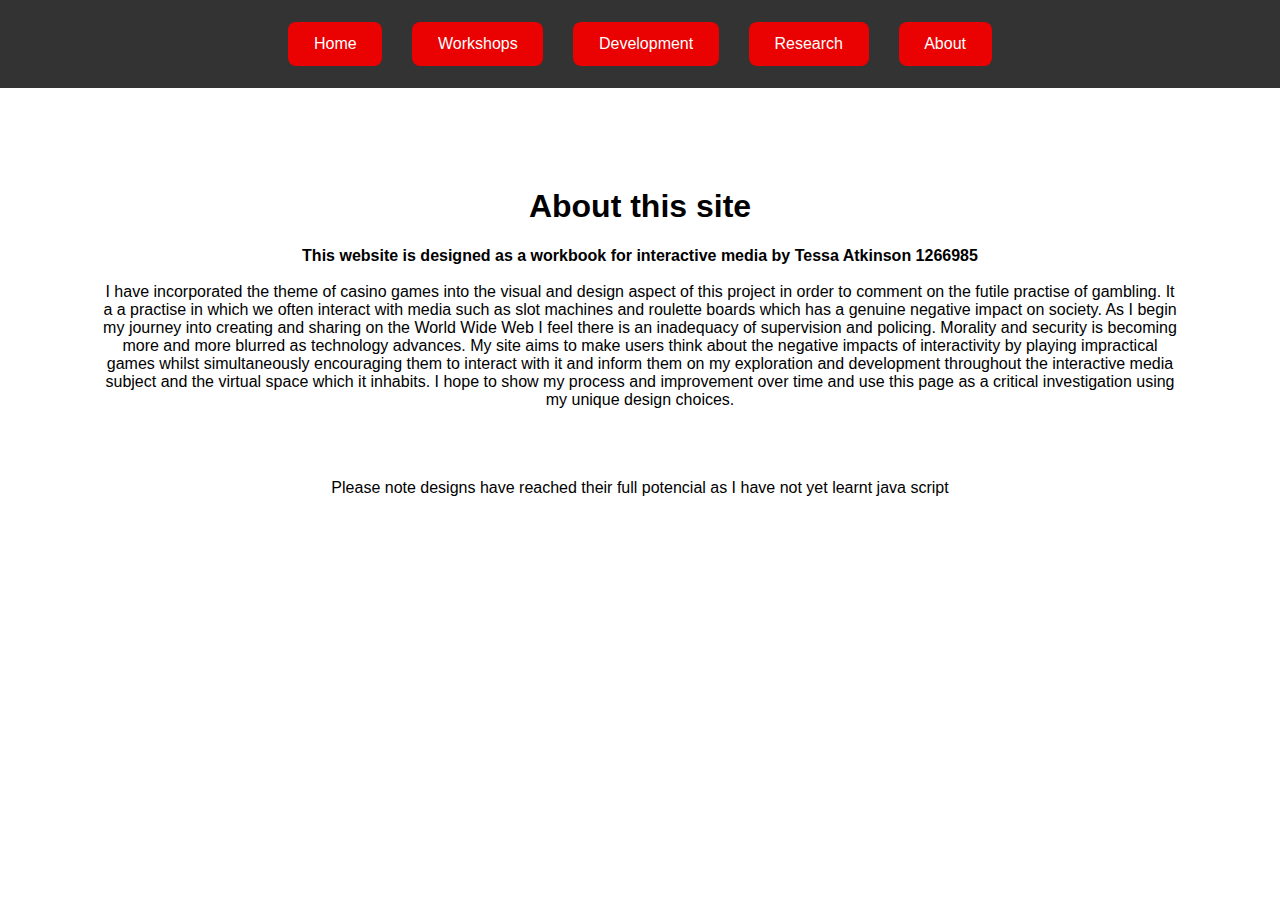
<file: html/about.html>
<!DOCTYPE html>
<html lang="en">
<head>
    <meta charset="UTF-8">
    <meta name="viewport" content="width=device-width, initial-scale=1.0">
    <title>Document</title>
    <link rel="stylesheet" href="../style.css">
</head>
<body>
    <div class="directory">
        <div class="button"><a href="../index.html">Home</a></div>
        <div class="button"><a href="workshops.html">Workshops</a></div>
        <div class="button"><a href="development.html" >Development</a></div>
        <div class="button"><a href="research.html" >Research</a></div>
        <div class="button"><a href="about.html">About</a></div>
        </div>
    <div class="content"><h1>About this site</h1><p><strong>This website is designed as a workbook for interactive media by Tessa Atkinson 1266985</strong> <br><br>
    I have incorporated the theme of casino games into the visual and design aspect of this project in order to comment on the futile practise of gambling. It a a practise in which we often interact with media such as slot machines and roulette boards which has a genuine negative impact on society. As I begin my journey into creating and sharing on the World Wide Web I feel there is an inadequacy of supervision and policing. Morality and security is becoming more and more blurred as technology advances. My site aims to make users think about the negative impacts of interactivity by playing impractical games whilst simultaneously encouraging them to interact with it and inform them on my exploration and development throughout the interactive media subject and the virtual space which it inhabits. I hope to show my process and improvement over time and use this page as a critical investigation using my unique design choices.</p>
    <br><br><br> Please note designs have reached their full potencial as I have not yet learnt java script</div>

</body>
</html>
</file>
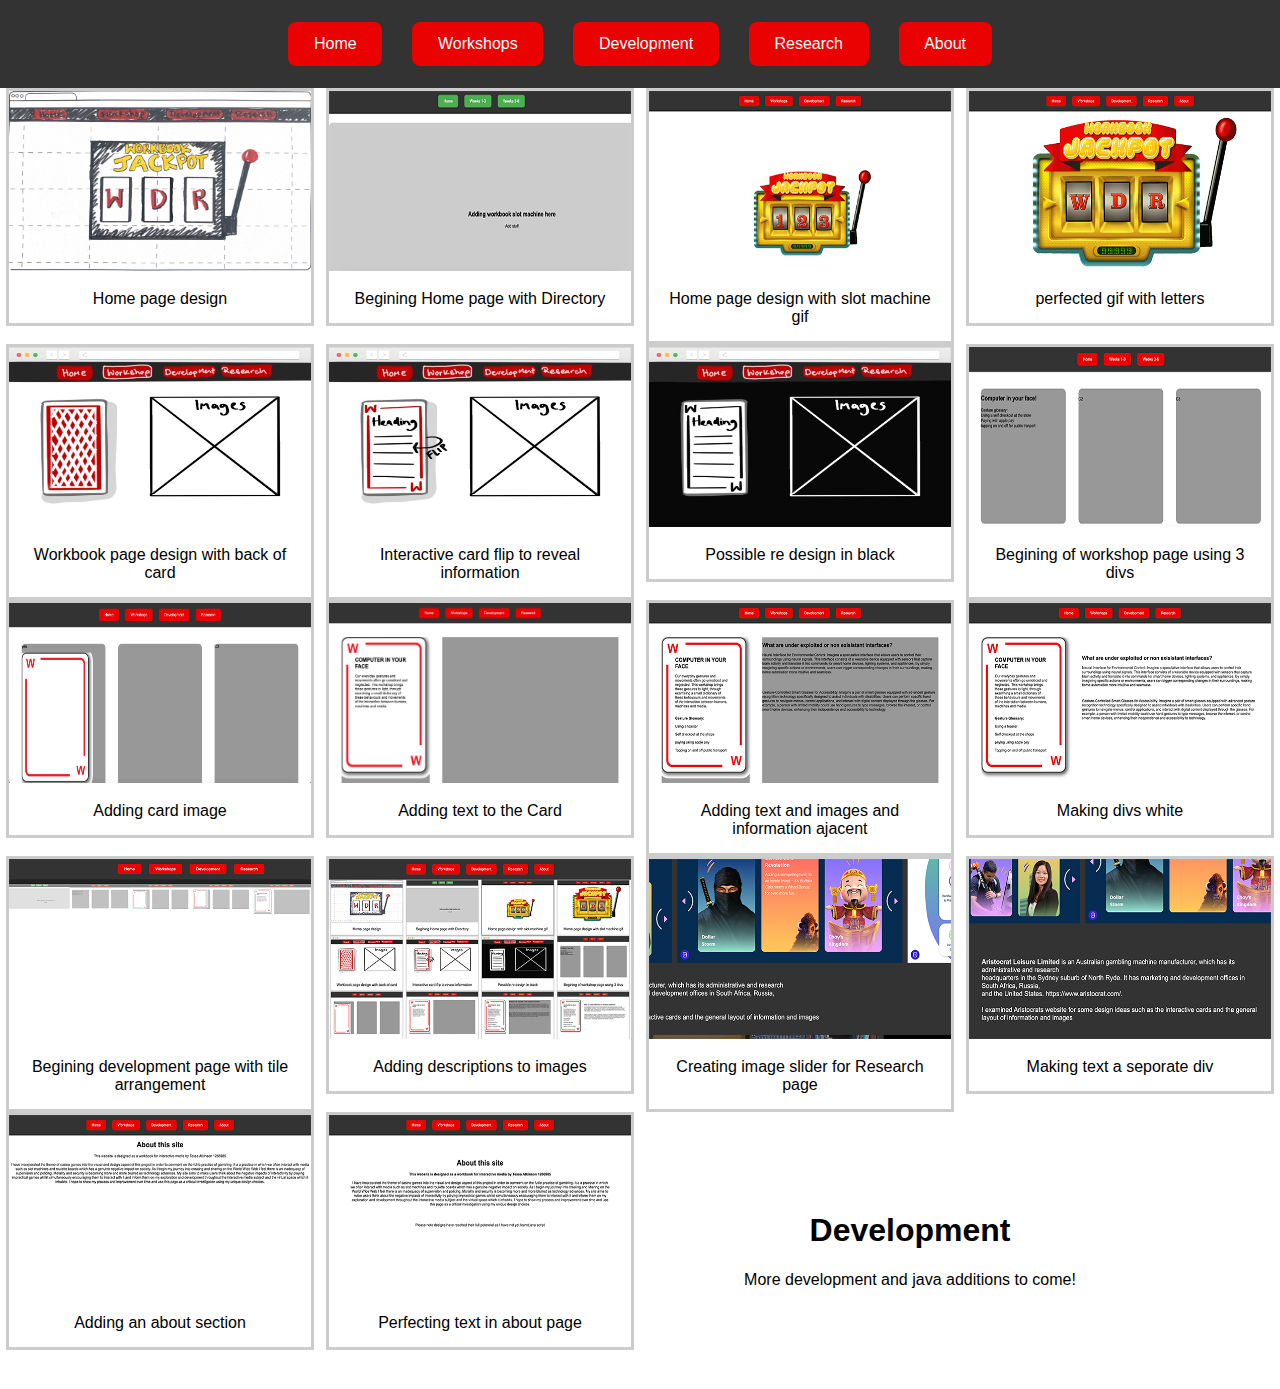
<file: html/development.html>
<!DOCTYPE html>
<html lang="en">
<head>
  <meta charset="UTF-8">
  <meta name="viewport" content="width=device-width, initial-scale=1.0">
  <title>Document</title>
  <link rel="stylesheet" href="../style.css">
</head>
<body>
  <div class="directory">
    <div class="button"><a href="../index.html">Home</a></div>
    <div class="button"><a href="workshops.html">Workshops</a></div>
    <div class="button"><a href="development.html" >Development</a></div>
    <div class="button"><a href="research.html" >Research</a></div>
    <div class="button"><a href="about.html">About</a></div>
  </div>

  <div class="responsive">
    <div class="gallery">
      <a target="_blank" href="../images/web page home.jpg">
        <img src="../images/webpagehome.jpg" alt="Home page design">
      </a>
      <div class="desc">Home page design</div>
    </div>
  </div>

  <div class="responsive">
    <div class="gallery">
      <a target="_blank" href="../images/H1.png">
        <img src="../images/H1.png" alt="Begining Home page with Directory">
      </a>
      <div class="desc">Begining Home page with Directory</div>
    </div>
  </div>

  <div class="responsive">
    <div class="gallery">
      <a target="_blank" href="../images/H2.png">
        <img src="../images/H2.png" alt="Home page design with slot machine gif">
      </a>
      <div class="desc">Home page design with slot machine gif</div>
    </div>
  </div>



  <div class="responsive">
    <div class="gallery">
      <a target="_blank" href="../images/H3.png">
        <img src="../images/H3.png" alt="perfected gif with letters">
      </a>
      <div class="desc">perfected gif with letters</div>
    </div>
  </div>

  <div class="clearfix"></div>

  <div class="responsive">
    <div class="gallery">
      <a target="_blank" href="../images/Wdrawing1.jpg">
        <img src="../images/Wdrawing1.jpg" alt="Workbook page design with back of card">
      </a>
      <div class="desc">Workbook page design with back of card</div>
    </div>
  </div>

  <div class="responsive">
    <div class="gallery">
      <a target="_blank" href="../images/Wdrawing2.jpg">
        <img src="../images/Wdrawing2.jpg" alt="Interactive card flip to reveal information">
      </a>
      <div class="desc">Interactive card flip to reveal information</div>
    </div>
  </div>

  <div class="responsive">
    <div class="gallery">
      <a target="_blank" href="../images/Wdrawing3.jpg">
        <img src="../images/Wdrawing3.jpg" alt="Possible re design in black">
      </a>
      <div class="desc">Possible re design in black</div>
    </div>
  </div>



  <div class="responsive">
    <div class="gallery">
      <a target="_blank" href="../images/W1.png">
        <img src="../images/W1.png" alt="Begining of workshop page using 3 divs">
      </a>
      <div class="desc">Begining of workshop page using 3 divs </div>
    </div>
  </div>

  <div class="clearfix"></div>

  <div class="responsive">
    <div class="gallery">
      <a target="_blank" href="../images/W2.png">
        <img src="../images/W2.png" alt="Adding card image">
      </a>
      <div class="desc">Adding card image </div>
    </div>
  </div>


  <div class="responsive">
    <div class="gallery">
      <a target="_blank" href="../images/W3.png">
        <img src="../images/W3.png" alt="Adding text to the Card">
      </a>
      <div class="desc">Adding text to the Card</div>
    </div>
  </div>

  <div class="responsive">
    <div class="gallery">
      <a target="_blank" href="../images/W4.png">
        <img src="../images/W4.png" alt="Adding text and images and information ajacent">
      </a>
      <div class="desc">Adding text and images and information ajacent</div>
    </div>
  </div>

  <div class="responsive">
    <div class="gallery">
      <a target="_blank" href="../images/W5.png">
        <img src="../images/W5.png" alt="Making divs white">
      </a>
      <div class="desc">Making divs white</div>
    </div>
  </div>
  <div class="clearfix"></div>

  <div class="responsive">
    <div class="gallery">
      <a target="_blank" href="../images/D1.png">
        <img src="../images/D1.png" alt="Begining development page with tile arrangement">
      </a>
      <div class="desc">Begining development page with tile arrangement</div>
    </div>
  </div>

  <div class="responsive">
    <div class="gallery">
      <a target="_blank" href="../images/D2.png">
        <img src="../images/D2.png" alt="Adding descriptions to images">
      </a>
      <div class="desc">Adding descriptions to images</div>
    </div>
  </div>

  <div class="responsive">
    <div class="gallery">
      <a target="_blank" href="../images/R1.png">
        <img src="../images/R1.png" alt="Creating slider for Research page with text in slider">
      </a>
      <div class="desc">Creating image slider for Research page</div>
    </div>
  </div>

  <div class="responsive">
    <div class="gallery">
      <a target="_blank" href="../images/R2.png">
        <img src="../images/R2.png" alt="Making text a seporate div">
      </a>
      <div class="desc">Making text a seporate div</div>
    </div>
  </div>
  <div class="clearfix"></div>

  <div class="responsive">
    <div class="gallery">
      <a target="_blank" href="../images/A1.png">
        <img src="../images/A1.png" alt="Adding an about section">
      </a>
      <div class="desc">Adding an about section</div>
    </div>
  </div>

  <div class="responsive">
    <div class="gallery">
      <a target="_blank" href="../images/A2.png">
        <img src="../images/A2.png" alt="Perfecting text in about page">
      </a>
      <div class="desc">Perfecting text in about page</div>
    </div>
  </div>
  <div class="content">
    <h1>Development</h1>
    <p>More development and java additions to come!</p>
  </div>
</body>
</html>
</file>
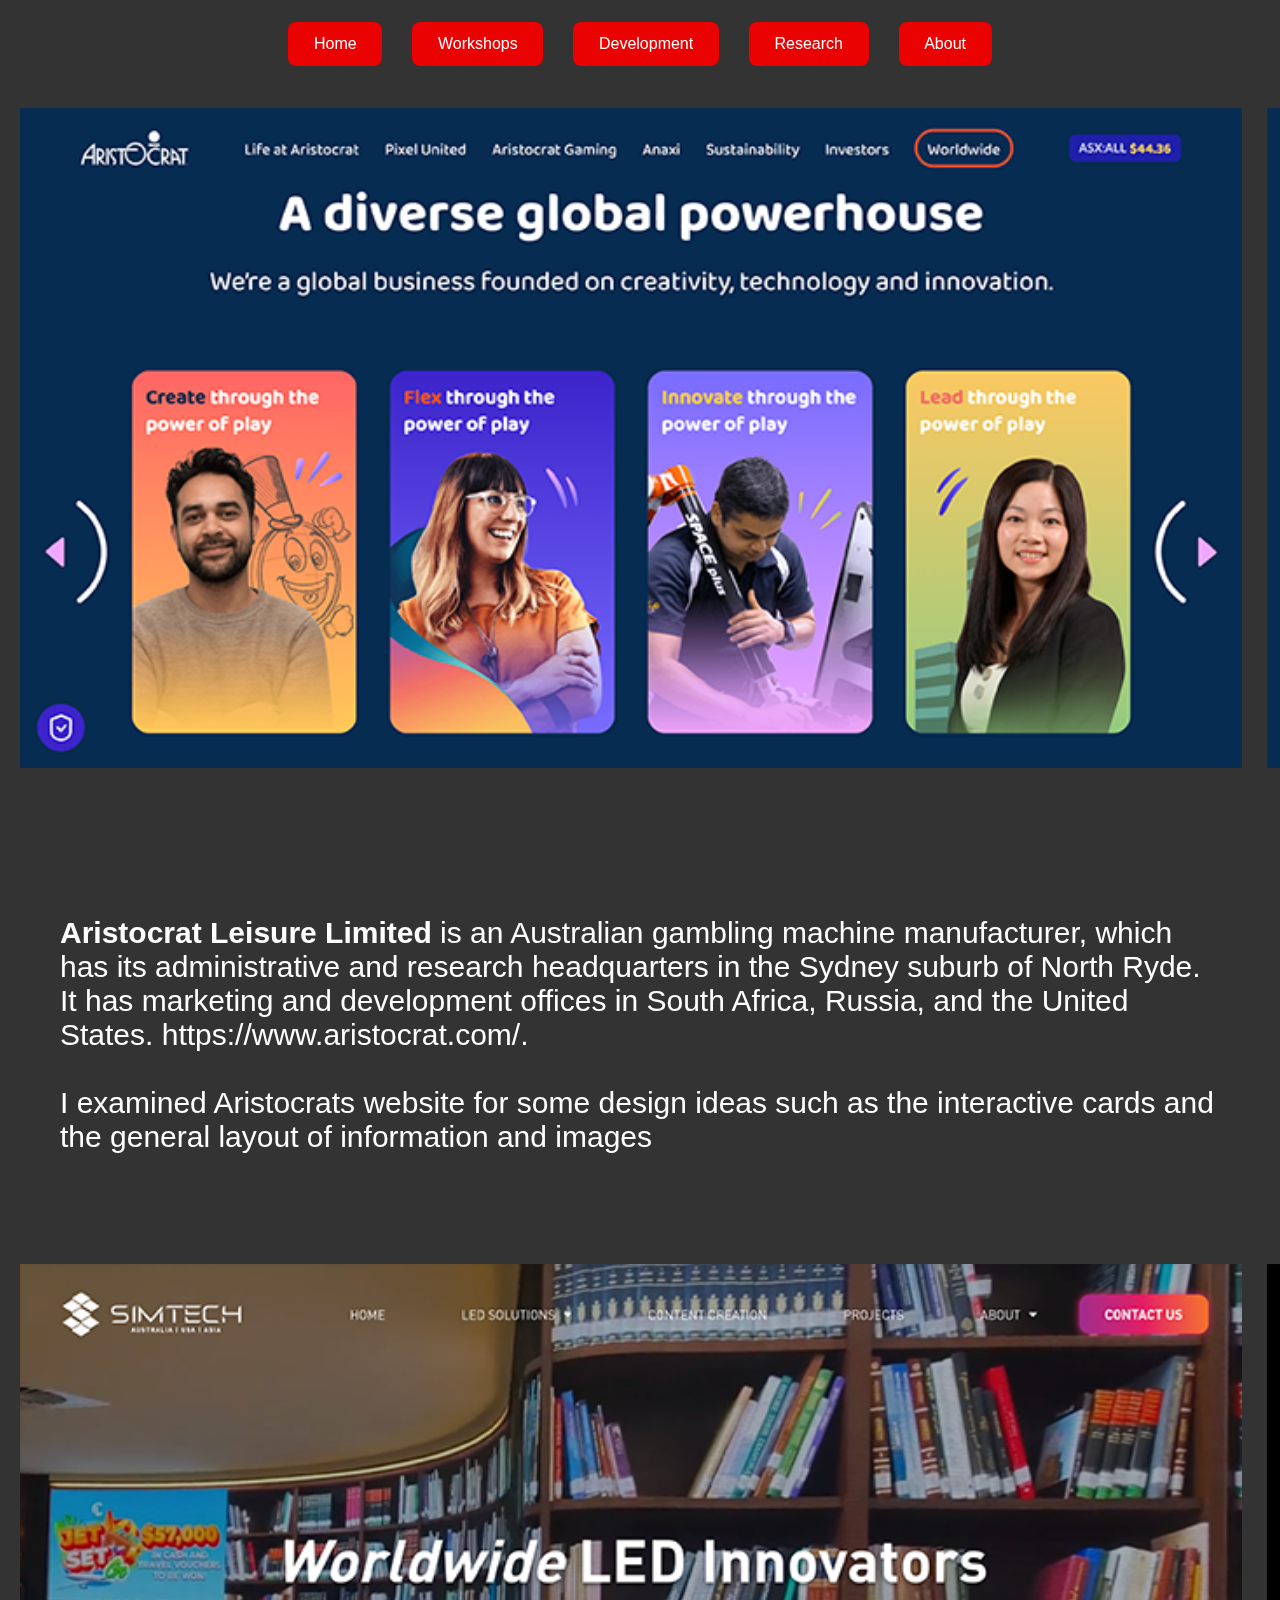
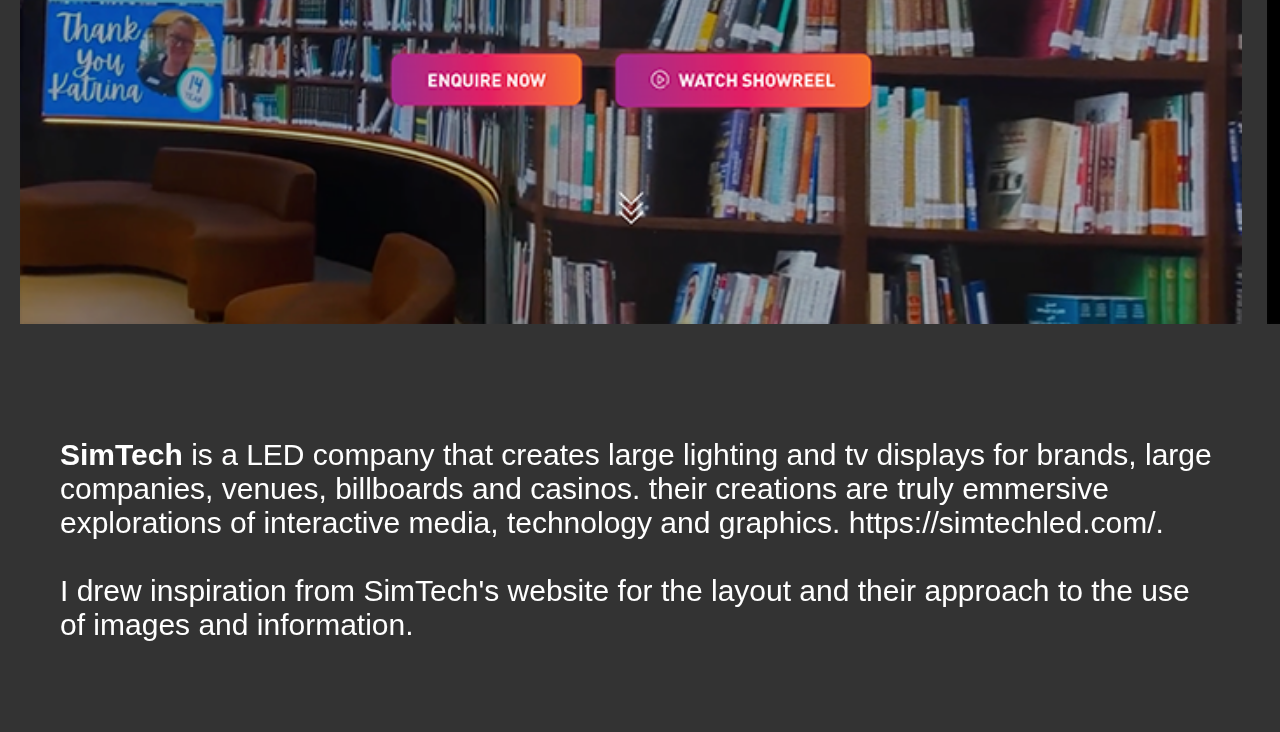
<file: html/research.html>
<!DOCTYPE html>
<html lang="en">
<head>
  <meta charset="UTF-8">
  <meta name="viewport" content="width=device-width, initial-scale=1.0">
  <title>Document</title>
  <link rel="stylesheet" href="../style.css">
</head>
<body> 
  <div class="directory">
    <div class="button"><a href="../index.html">Home</a></div>
    <div class="button"><a href="workshops.html">Workshops</a></div>
    <div class="button"><a href="development.html" >Development</a></div>
    <div class="button"><a href="research.html" >Research</a></div>
    <div class="button"><a href="about.html">About</a></div>
  </div>
  <div class="scroll-container">
    <img src="../images/aristocrat1.png" alt="aristocrat website 1">
    <img src="../images/aristocrat2.png" alt="aristocrat website 2">
    <img src="../images/aristocrat3.png" alt="aristocrat website 3">
  </div>
  <div class="research_text"><p>
    <br> <strong>Aristocrat Leisure Limited</strong> is an Australian gambling machine manufacturer, which has its administrative and research headquarters in the Sydney suburb of North Ryde. It has marketing and development offices in South Africa, Russia, and the United States. https://www.aristocrat.com/.
    <br> <br> I examined Aristocrats website for some design ideas such as the interactive cards and the general layout of information and images 
  </p></div>

  <div class="scroll-container">
    <img src="../images/simtech1.png" alt="simtech website 1">
    <img src="../images/simtech2.png" alt="simtech website 1t">
    <img src="../images/simtech3.png" alt="simtech website 1">
  </div>
  <div class="research_text"><p>
    <strong>SimTech</strong> is a LED company that creates large lighting and tv displays for brands, large companies, venues, billboards and casinos. their creations are truly emmersive explorations of interactive media, technology and graphics. https://simtechled.com/.
    <br> <br> I drew inspiration from SimTech's website for the layout and their approach to the use of images and information.

  </p></div>
</body>
</html>
</file>
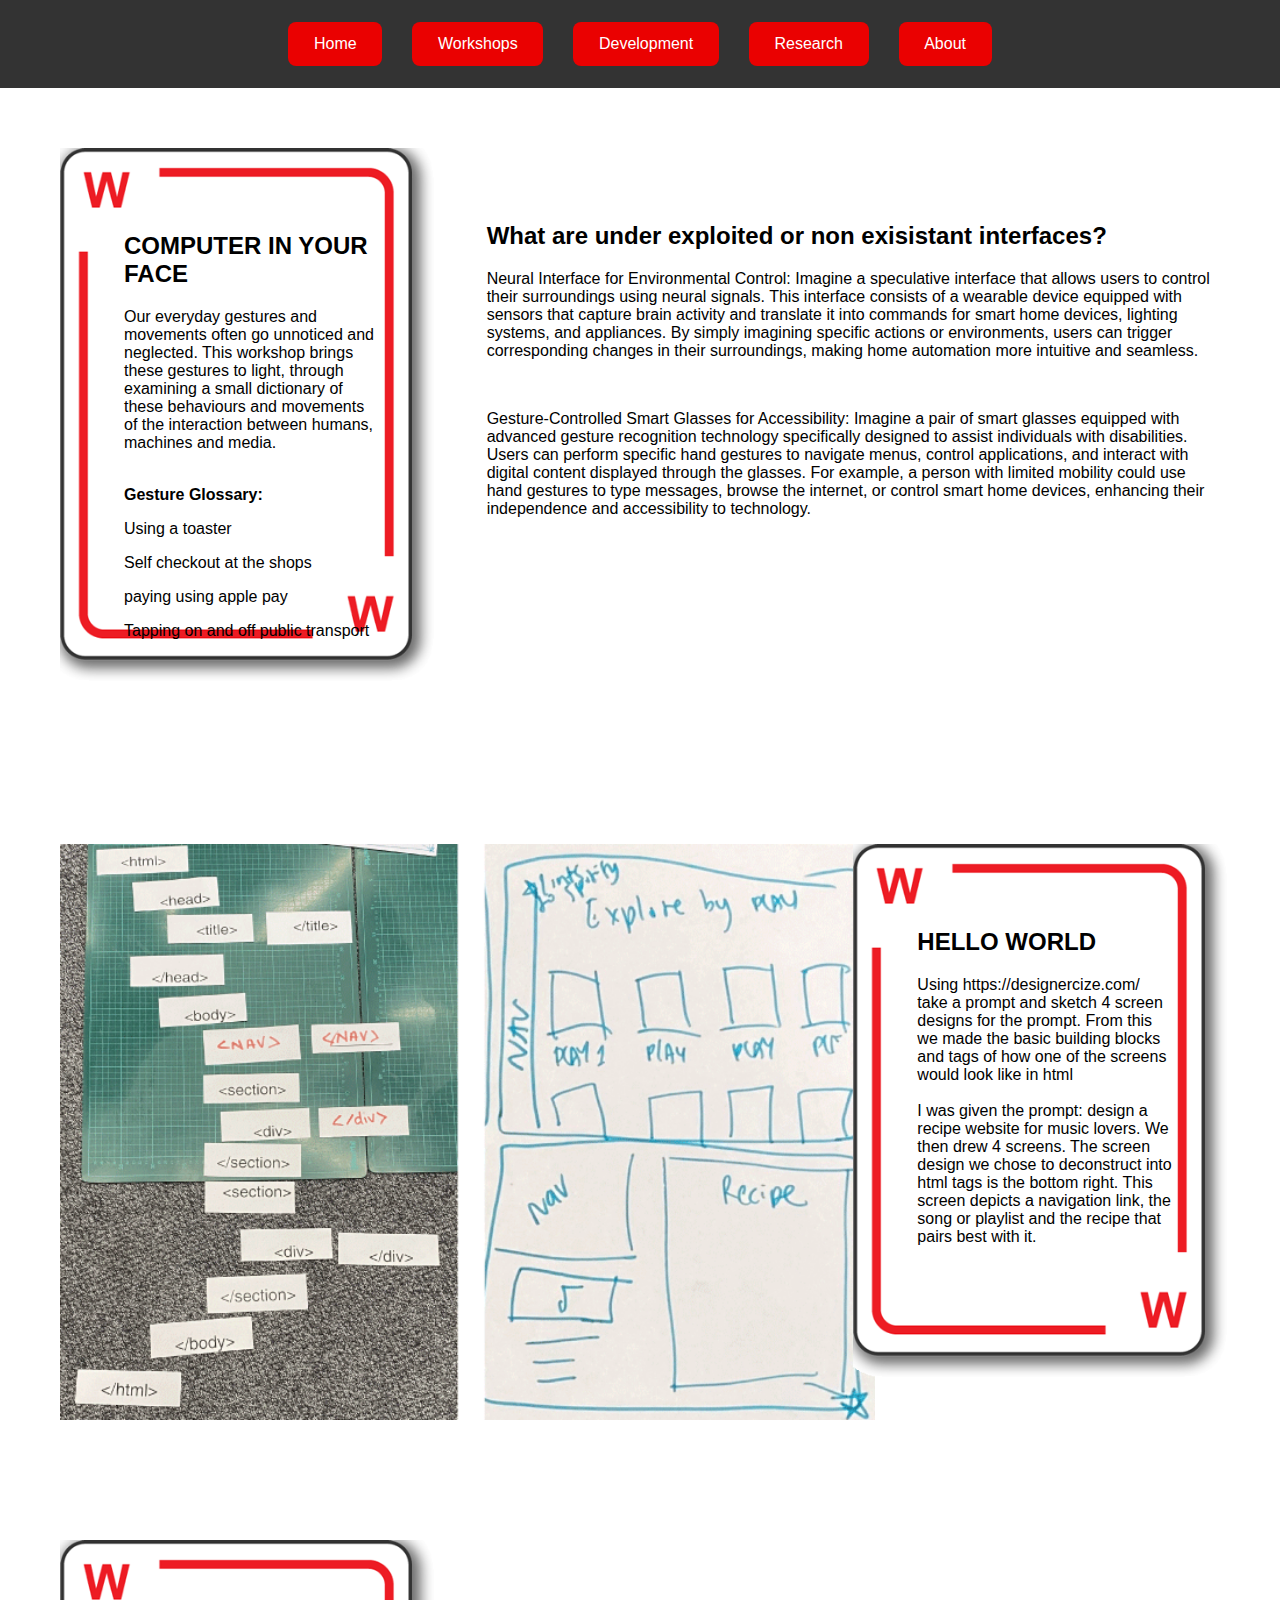
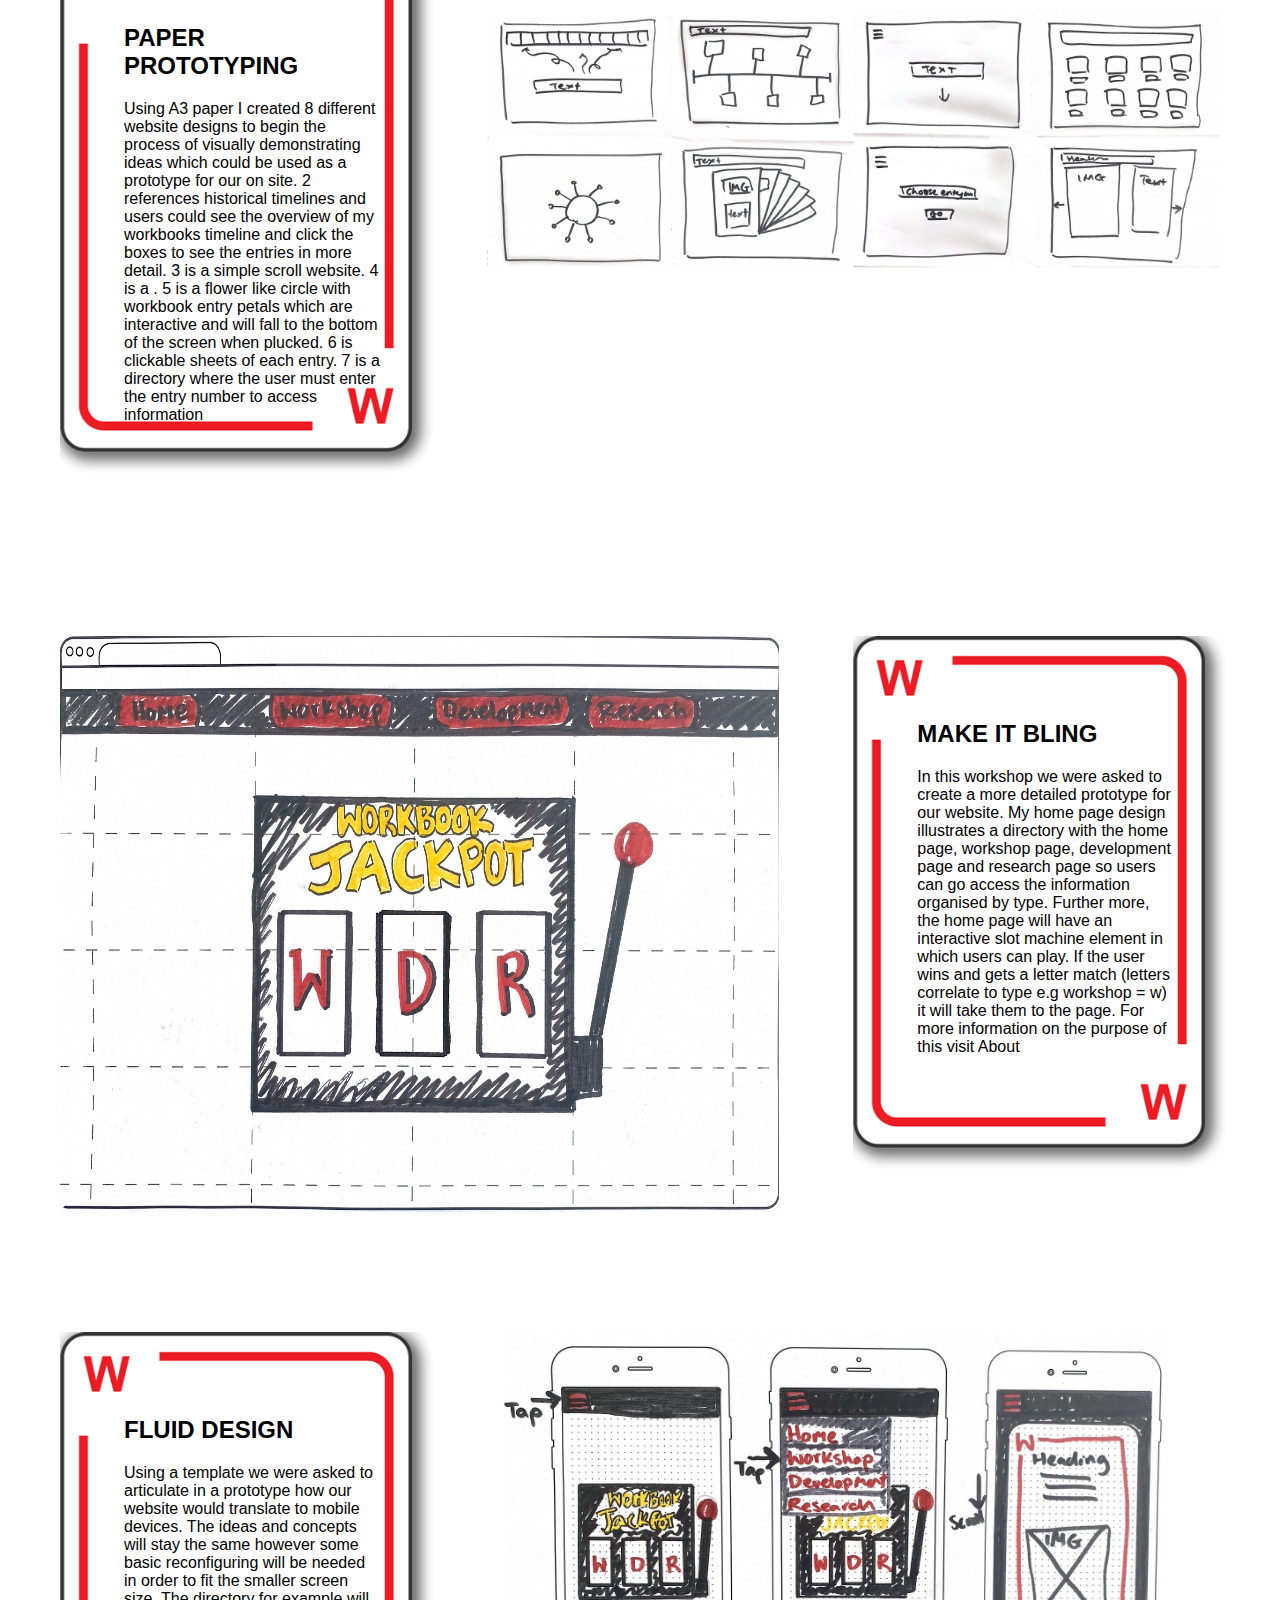
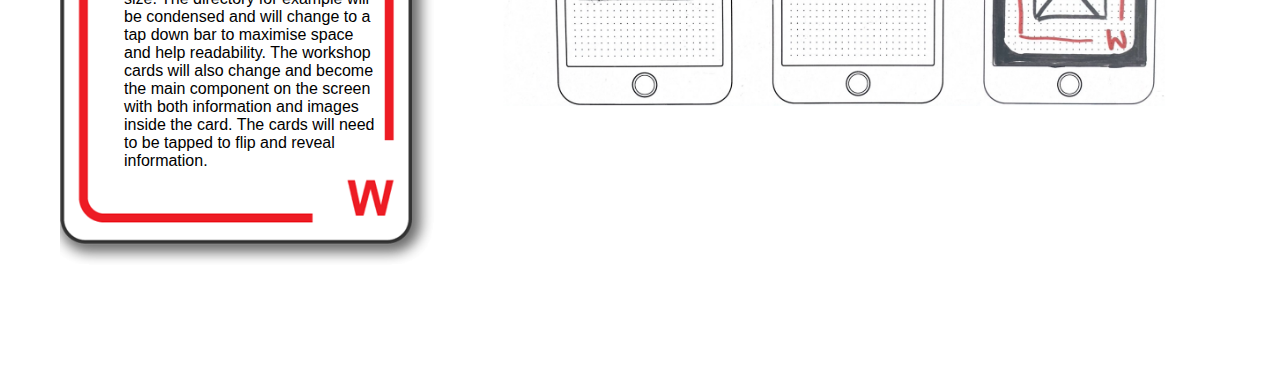
<file: html/workshops.html>
<!DOCTYPE html>
<html lang="en">
<head>
  <meta charset="UTF-8">
  <meta name="viewport" content="width=device-width, initial-scale=1.0">
  <title>Document</title>
  <link rel="stylesheet" href="../style.css">
</head>
<body>
  <div class="directory">
    <div class="button"><a href="../index.html">Home</a></div>
    <div class="button"><a href="workshops.html">Workshops</a></div>
    <div class="button"><a href="development.html">Development</a></div>
    <div class="button"><a href="research.html">Research</a></div>
    <div class="button"><a href="about.html">About</a></div>
  </div>
  <div class="Row">
    <div class="Column" style="text-align: left;">
      <div class="Card">
        <h2>COMPUTER IN YOUR FACE</h2>
        <p>Our everyday gestures and movements often go unnoticed and neglected. This workshop brings these gestures to light, through examining a small dictionary of these behaviours and movements of the interaction between humans, machines and media.</p>
        <br>
        <strong>Gesture Glossary:</strong>
        <br>
        <p>Using a toaster</p>
        <p>Self checkout at the shops</p>
        <p>paying using apple pay</p>
        <p>Tapping on and off public transport</p>
      </div>
      <img src="../images/red-card.gif" alt="Red Card" width="120%">
    </div>
    <div class="Column2">
      <br><br><br>
      <h2>What are under exploited or non exisistant interfaces?</h2>
      <p>Neural Interface for Environmental Control: Imagine a speculative interface that allows users to control their surroundings using neural signals. This interface consists of a wearable device equipped with sensors that capture brain activity and translate it into commands for smart home devices, lighting systems, and appliances. By simply imagining specific actions or environments, users can trigger corresponding changes in their surroundings, making home automation more intuitive and seamless.</p>
      <br>
      <p>Gesture-Controlled Smart Glasses for Accessibility: Imagine a pair of smart glasses equipped with advanced gesture recognition technology specifically designed to assist individuals with disabilities. Users can perform specific hand gestures to navigate menus, control applications, and interact with digital content displayed through the glasses. For example, a person with limited mobility could use hand gestures to type messages, browse the internet, or control smart home devices, enhancing their independence and accessibility to technology.</p>
    </div>
  </div>

  <div class="Row">
    <div class="Column2">
      <img src="../images/helloworld-workshop.gif" alt="html tag exersize" height="100%">
    </div> 
    <div class="Column" style="text-align: left;">
      <div class="Card">
        <h2>HELLO WORLD</h2>
        <p>Using https://designercize.com/ take a prompt and sketch 4 screen designs for the prompt. From this we made the basic building blocks and tags of how one of the screens would look like in html
        <br><br>I was given the prompt: design a recipe website for music lovers. We then drew 4 screens. The screen design we chose to deconstruct into html tags is the bottom right. This screen depicts a navigation link, the song or playlist and the recipe that pairs best with it.</p> 
      </div>
      <img src="../images/red-card.gif" alt="Red Card" width="120%">
    </div> 
  </div>

  <div class="Row">
    <div class="Column" style="text-align: left;">
      <div class="Card">
        <h2>PAPER PROTOTYPING</h2>
        <p>Using A3 paper I created 8 different website designs to begin the process of visually demonstrating ideas which could be used as a prototype for our on site. 2 references historical timelines and users could see the overview of my workbooks timeline and click the boxes to see the entries in more detail. 3 is a simple scroll website. 4 is a . 5 is a flower like circle with workbook entry petals which are interactive and will fall to the bottom of the screen when plucked. 6 is clickable sheets of each entry. 7 is a directory where the user must enter the entry number to access information</p>
      </div>
      <img src="../images/red-card.gif" alt="Red Card" width="120%">
    </div>
    <div class="Column2">
      <img src="../images/8-web-designs.gif" alt="8 prototype web designs" width="100%">
    </div> 
  </div>

  <div class="Row">
    <div class="Column2" style="text-align: left;">
      <img src="../images/webpagehome.jpg" alt="Home page drawing" width="98%" height="100%">
    </div>
    <div class="Column" style="text-align: left;">
      <div class="Card">
        <h2>MAKE IT BLING</h2>
        <p>In this workshop we were asked to create a more detailed prototype for our website. My home page design illustrates a directory with the home page, workshop page, development page and research page so users can go access the information organised by type. Further more, the home page will have an interactive slot machine element in which users can play. If the user wins and gets a letter match (letters correlate to type e.g workshop = w) it will take them to the page. For more information on the purpose of this visit About</p>
      </div>
      <img src="../images/red-card.gif" alt="Red Card" width="120%">
    </div> 
  </div>

  <div class="Row">
    <div class="Column" style="text-align: left;">
      <div class="Card">
        <h2>FLUID DESIGN</h2>
        <p>Using a template we were asked to articulate in a prototype how our website would translate to mobile devices. The ideas and concepts will stay the same however some basic reconfiguring will be needed in order to fit the smaller screen size. The directory for example will be condensed and will change to a tap down bar to maximise space and help readability. The workshop cards will also change and become the main component on the screen with both information and images inside the card. The cards will need to be tapped to flip and reveal information.</p>
      </div>
      <img src="../images/red-card.gif" alt="Red Card" width="120%">
    </div>
    <div class="Column2" style="text-align: left;">
      <img src="../images/mobile.png" alt="Mobile Layout" width="100%">
    </div> 
  </div>
  
</body>
</html>
</file>
<file: style.css>
body {
    font-family: Arial, sans-serif;
    margin: 0;
    padding: 0;

  }
  .directory {
    background-color: #333;
    color: #fff;
    padding: 1em;
    text-align: center;

    
  }
  .button {
    background-color: #ea0101;
    border: none;
    color: white;
    padding: 0.8em 1.6em;
    text-align: center;
    text-decoration: none;
    display: inline-block;
    font-size: 1em;
    margin: 0.4em 0.8em;
    cursor: pointer;
    border-radius: 0.5em;

  }
  .button:hover {
    background-color: #ff0000;
    border: 1px solid #ffffff;
  }
  .button>a {
    color: white;
    text-decoration: none;
  }
  .content {
    text-align: center;
    vertical-align: top;
    margin: 100px;
  }
  .content>img {
    width: 100%;
    height: auto;
    vertical-align: top;
    position: absolute;
    left: 0px;
    top: 100px;

  }
  .research_text {
    vertical-align: top;
    background-color: #333;
    padding: 60px;
    font-size: 30px;
    color: white; 
  }  

  .Row {
    display: table;
    width: 100%;             
    table-layout: fixed; 
    border-spacing: 60px; 
}
.Column {
    display: table-cell;
    width: 30%;
    height: 36em;
    border-radius: 1em;
    text-align: left
}
.Column2 {
    display: table-cell;
    width: 60%;
    height: 36em;
    text-align: left; 
    vertical-align: top;
    margin: 4em;
    
}
.Column2>img {
  vertical-align: top;
}
.Card {
  position: absolute;
  width: 16em;
  height: 36em;
  border-radius: 1em;
  margin: 4em

}
.Card>img {
  width: 100%;
  height: 100%;
  border-radius: 1em;
}




div.gallery {
  border: 3px solid #ccc;
}

div.gallery:hover {
  border: 3px solid #777;
}

div.gallery img {
  width: 100%;
  height: 180px;
}

div.desc {
  padding: 15px;
  text-align: center;
}

* {
  box-sizing: border-box;
}

.responsive {
  padding: 0 6px;
  float: left;
  width: 24.99999%;
}

@media only screen and (max-width: 700px) {
  .responsive {
    width: 49.99999%;
    margin: 6px 0;
  }
}

@media only screen and (max-width: 500px) {
  .responsive {
    width: 100%;
  }
}

.clearfix:after {
  content: "";
  display: table;
  clear: both;
}


div.scroll-container {
  background-color: #333;
  overflow: auto;
  white-space: nowrap;
  padding: 10px;
}
div.text-container  {
  color: white;
  font-size: 20px;
  padding: 10px;
  text-align: left;

}

div.scroll-container img {
  padding: 10px;
  height: 680px;
}
</file>
